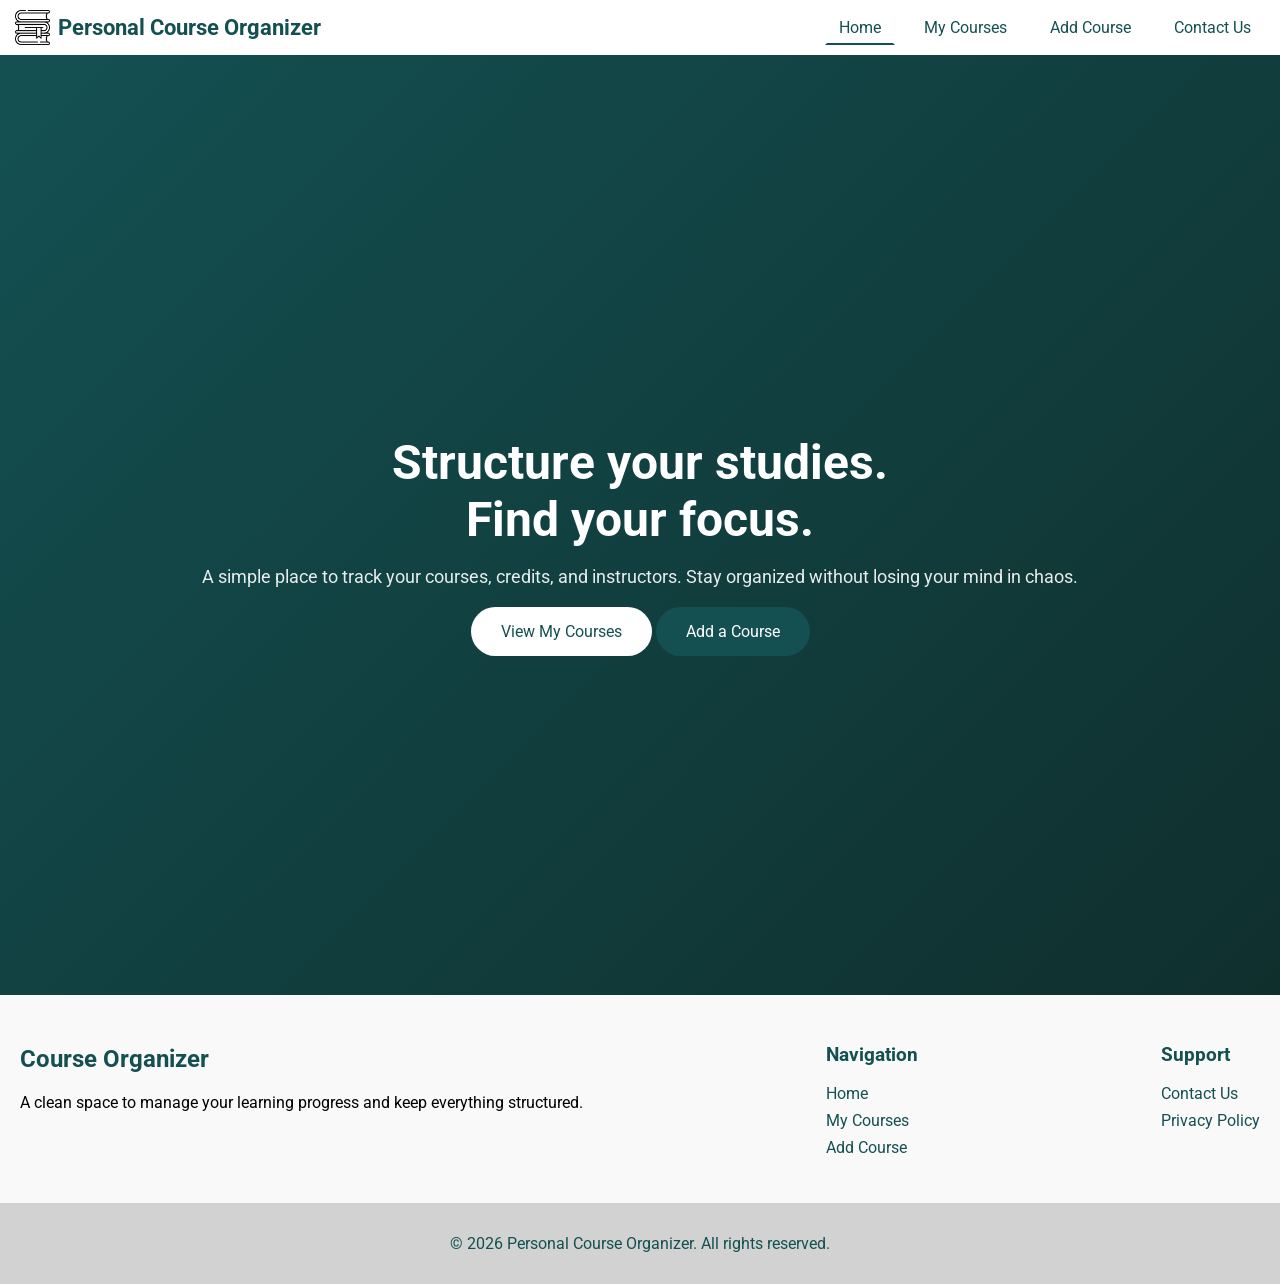
<file: index.html>
<!doctype html>
<html lang="en">
  <head>
    <meta charset="UTF-8" />
    <meta name="viewport" content="width=device-width, initial-scale=1.0" />
    <title>Home | Personal Course Organizer</title>

    <link rel="stylesheet" href="style.css" />

    <link rel="preconnect" href="https://fonts.googleapis.com" />
    <link rel="preconnect" href="https://fonts.gstatic.com" crossorigin />
    <link
      href="https://fonts.googleapis.com/css2?family=Roboto&display=swap"
      rel="stylesheet"
    />
    <link
      href="https://fonts.googleapis.com/css2?family=Playfair+Display&display=swap"
      rel="stylesheet"
    />
  </head>

  <body>

    <!-- Header -->
    <header class="header">
      <div class="left">
        <img src="images/books.png" class="h-img" alt="Books icon" />
        <h1 class="h-h1">Personal Course Organizer</h1>
      </div>

      <nav>
        <ul class="webs">
          <li><a href="index.html" class="active">Home</a></li>
          <li><a href="mycourse.html">My Courses</a></li>
          <li><a href="addcourse.html">Add Course</a></li>
          <li><a href="contactus.html">Contact Us</a></li>
        </ul>
      </nav>
    </header>

    <!-- Main -->
    <main>

      <!-- Hero Section -->
      <section class="hero">

        <div class="hero-content">

          <h1>Structure your studies.<br />Find your focus.</h1>

          <p>
            A simple place to track your courses, credits, and instructors.
            Stay organized without losing your mind in chaos.
          </p>

          <a href="mycourse.html" class="btn">View My Courses</a>
          <a href="addcourse.html" class="btn1">Add a Course</a>

        </div>

      </section>

    </main>

    <!-- Footer -->
    <footer class="footer-info">

      <div class="footer-brand">
        <h2>Course Organizer</h2>
        <p>
          A clean space to manage your learning progress and keep everything structured.
        </p>
      </div>

      <div class="footer-links">
        <h3>Navigation</h3>
        <ul>
          <li><a href="index.html">Home</a></li>
          <li><a href="mycourse.html">My Courses</a></li>
          <li><a href="addcourse.html">Add Course</a></li>
        </ul>
      </div>

      <div class="footer-links">
        <h3>Support</h3>
        <ul>
          <li><a href="contactus.html">Contact Us</a></li>
          <li><a href="#">Privacy Policy</a></li>
        </ul>
      </div>

    </footer>

    <footer class="footer">
      <p class="footer-words">
        &copy; 2026 Personal Course Organizer. All rights reserved.
      </p>
    </footer>

  </body>
</html>
</file>
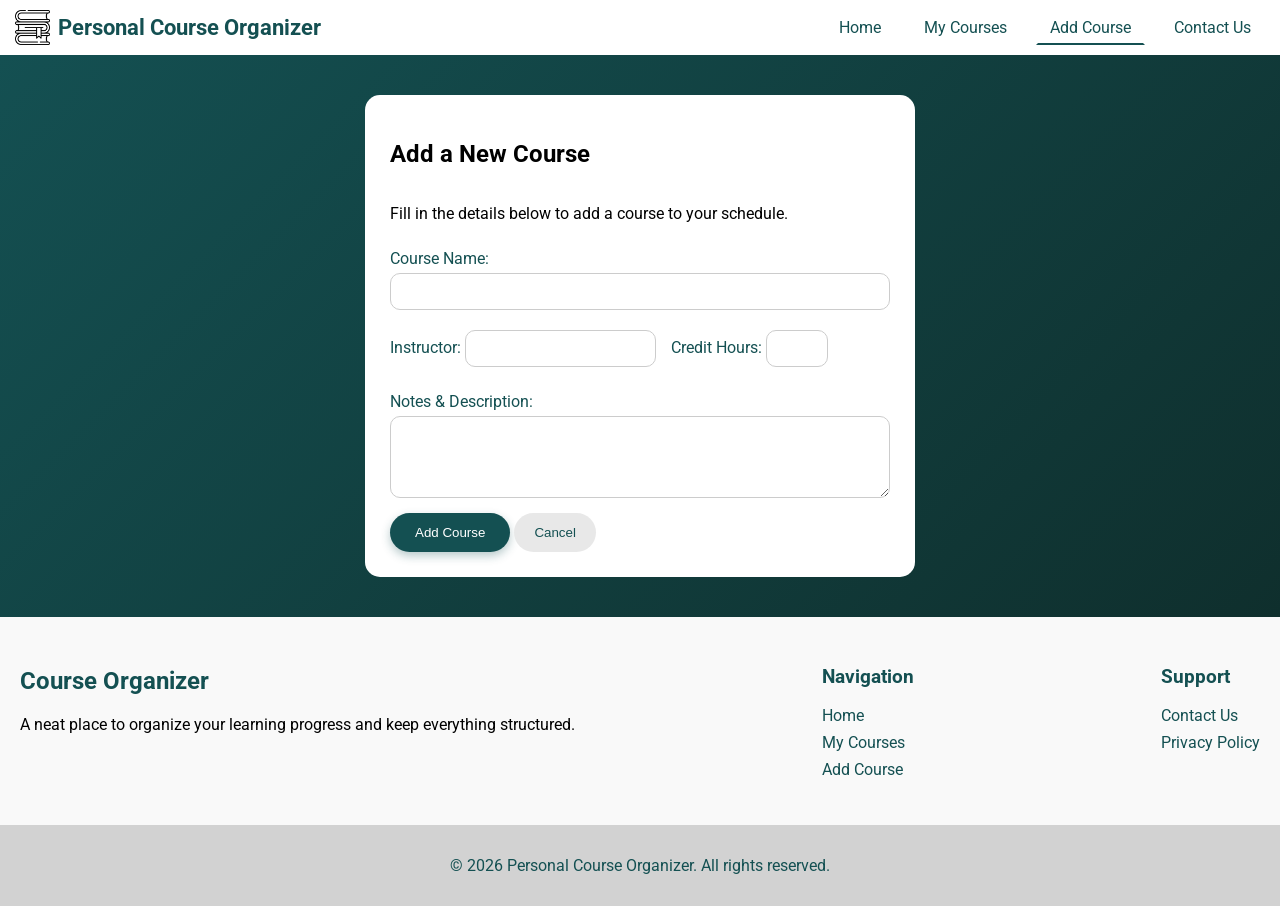
<file: addcourse.html>
<!doctype html>
<html lang="en">
  <head>
    <meta charset="UTF-8" />
    <meta name="viewport" content="width=device-width, initial-scale=1.0" />
    <title>Add Course | Personal Course Organizer</title>

    <link rel="stylesheet" href="style.css" />

    <link rel="preconnect" href="https://fonts.googleapis.com" />
    <link rel="preconnect" href="https://fonts.gstatic.com" crossorigin />
    <link
      href="https://fonts.googleapis.com/css2?family=Roboto&display=swap"
      rel="stylesheet"
    />
    <link
      href="https://fonts.googleapis.com/css2?family=Playfair+Display&display=swap"
      rel="stylesheet"
    />
  </head>

  <body>

    <!-- Header -->
    <header class="header">
      <div class="left">
        <img src="images/books.png" class="h-img" alt="Books icon" />
        <h1 class="h-h1">Personal Course Organizer</h1>
      </div>

      <nav>
        <ul class="webs">
          <li><a href="index.html">Home</a></li>
          <li><a href="mycourse.html">My Courses</a></li>
          <li><a href="addcourse.html" class="active">Add Course</a></li>
          <li><a href="contactus.html">Contact Us</a></li>
        </ul>
      </nav>
    </header>

    <!-- Main -->
    <main>

      <section class="add-course">

        <div class="form-card">

          <form class="course-form" action="#" method="post">

            <h2>Add a New Course</h2>
            <p>Fill in the details below to add a course to your schedule.</p>

            <label for="course-name">Course Name:</label>
            <input type="text" id="course-name" required />

            <div class="instructor-credit">

              <div>
                <label for="instructor">Instructor:</label>
                <input type="text" id="instructor" required />
              </div>

              <div>
                <label for="credit-hours">Credit Hours:</label>
                <input type="number" min="1" max="10" id="credit-hours" required />
              </div>

            </div>

            <label for="notes-description">Notes & Description:</label>
            <textarea id="notes-description" rows="4"></textarea>

            <div class="buttons">
              <button class="btn2" type="submit">Add Course</button>

              <button
                class="btn3"
                type="button"
                onclick="location.href='mycourses.html'"
              >
                Cancel
              </button>
            </div>

          </form>

        </div>

      </section>

    </main>

    <!-- Footer -->
    <footer class="footer-info">

      <div class="footer-brand">
        <h2>Course Organizer</h2>
        <p>
          A neat place to organize your learning progress and keep everything structured.
        </p>
      </div>

      <div class="footer-links">
        <h3>Navigation</h3>
        <ul>
          <li><a href="index.html">Home</a></li>
          <li><a href="mycourse.html">My Courses</a></li>
          <li><a href="addcourse.html">Add Course</a></li>
        </ul>
      </div>

      <div class="footer-links">
        <h3>Support</h3>
        <ul>
          <li><a href="contactus.html">Contact Us</a></li>
          <li><a href="#">Privacy Policy</a></li>
        </ul>
      </div>

    </footer>

    <footer class="footer">
      <p class="footer-words">
        &copy; 2026 Personal Course Organizer. All rights reserved.
      </p>
    </footer>

  </body>
</html>
</file>
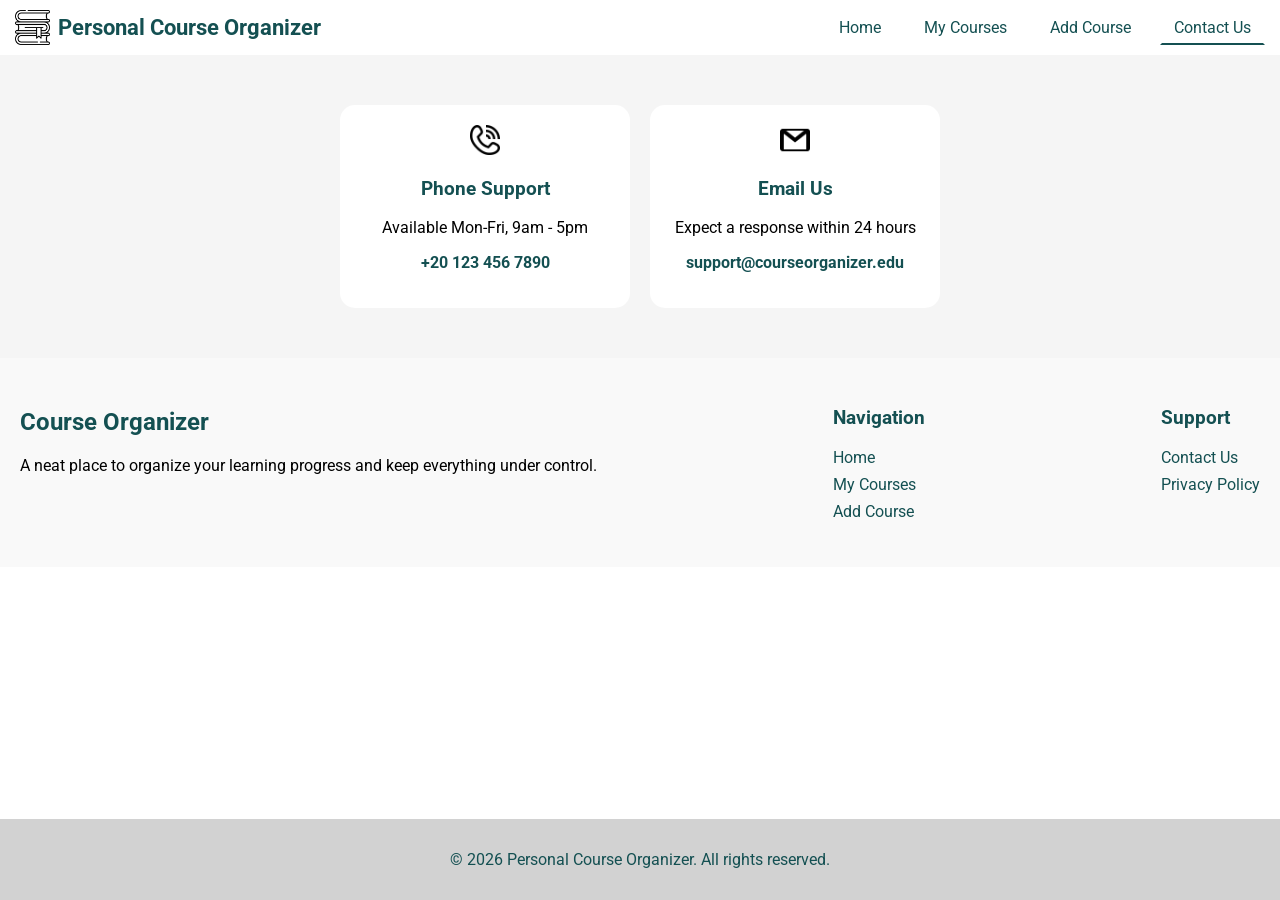
<file: contactus.html>
<!doctype html>
<html lang="en">
  <head>
    <meta charset="UTF-8" />
    <meta name="viewport" content="width=device-width, initial-scale=1.0" />
    <title>Contact Us | Personal Course Organizer</title>

    <link rel="stylesheet" href="style.css" />

    <link rel="preconnect" href="https://fonts.googleapis.com" />
    <link rel="preconnect" href="https://fonts.gstatic.com" crossorigin />
    <link
      href="https://fonts.googleapis.com/css2?family=Roboto&display=swap"
      rel="stylesheet"
    />
    <link
      href="https://fonts.googleapis.com/css2?family=Playfair+Display&display=swap"
      rel="stylesheet"
    />
  </head>

  <body>

    <!-- Header -->
    <header class="header">
      <div class="left">
        <img src="images/books.png" class="h-img" alt="Books icon" />
        <h1 class="h-h1">Personal Course Organizer</h1>
      </div>

      <nav>
        <ul class="webs">
          <li><a href="index.html">Home</a></li>
          <li><a href="mycourse.html">My Courses</a></li>
          <li><a href="addcourse.html">Add Course</a></li>
          <li><a href="contactus.html" class="active">Contact Us</a></li>
        </ul>
      </nav>
    </header>

    <!-- Main -->
    <main>

      <section class="support">

        <div class="support-card">
          <img src="images/telephone.png" class="phone" alt="Phone icon" />
          <h3>Phone Support</h3>
          <p>Available Mon-Fri, 9am - 5pm</p>
          <p class="info">+20 123 456 7890</p>
        </div>

        <div class="support-card">
          <img src="images/gmail.png" class="phone" alt="Email icon" />
          <h3>Email Us</h3>
          <p>Expect a response within 24 hours</p>
          <p class="info">support@courseorganizer.edu</p>
        </div>

      </section>

    </main>

    <!-- Footer -->
    <footer class="footer-info">

      <div class="footer-brand">
        <h2>Course Organizer</h2>
        <p>
          A neat place to organize your learning progress and keep everything under control.
        </p>
      </div>

      <div class="footer-links">
        <h3>Navigation</h3>
        <ul>
          <li><a href="index.html">Home</a></li>
          <li><a href="mycourse.html">My Courses</a></li>
          <li><a href="addcourse.html">Add Course</a></li>
        </ul>
      </div>

      <div class="footer-links">
        <h3>Support</h3>
        <ul>
          <li><a href="contactus.html">Contact Us</a></li>
          <li><a href="#">Privacy Policy</a></li>
        </ul>
      </div>

    </footer>

    <footer class="footer">
      <p class="footer-words">
        &copy; 2026 Personal Course Organizer. All rights reserved.
      </p>
    </footer>

  </body>
</html>
</file>
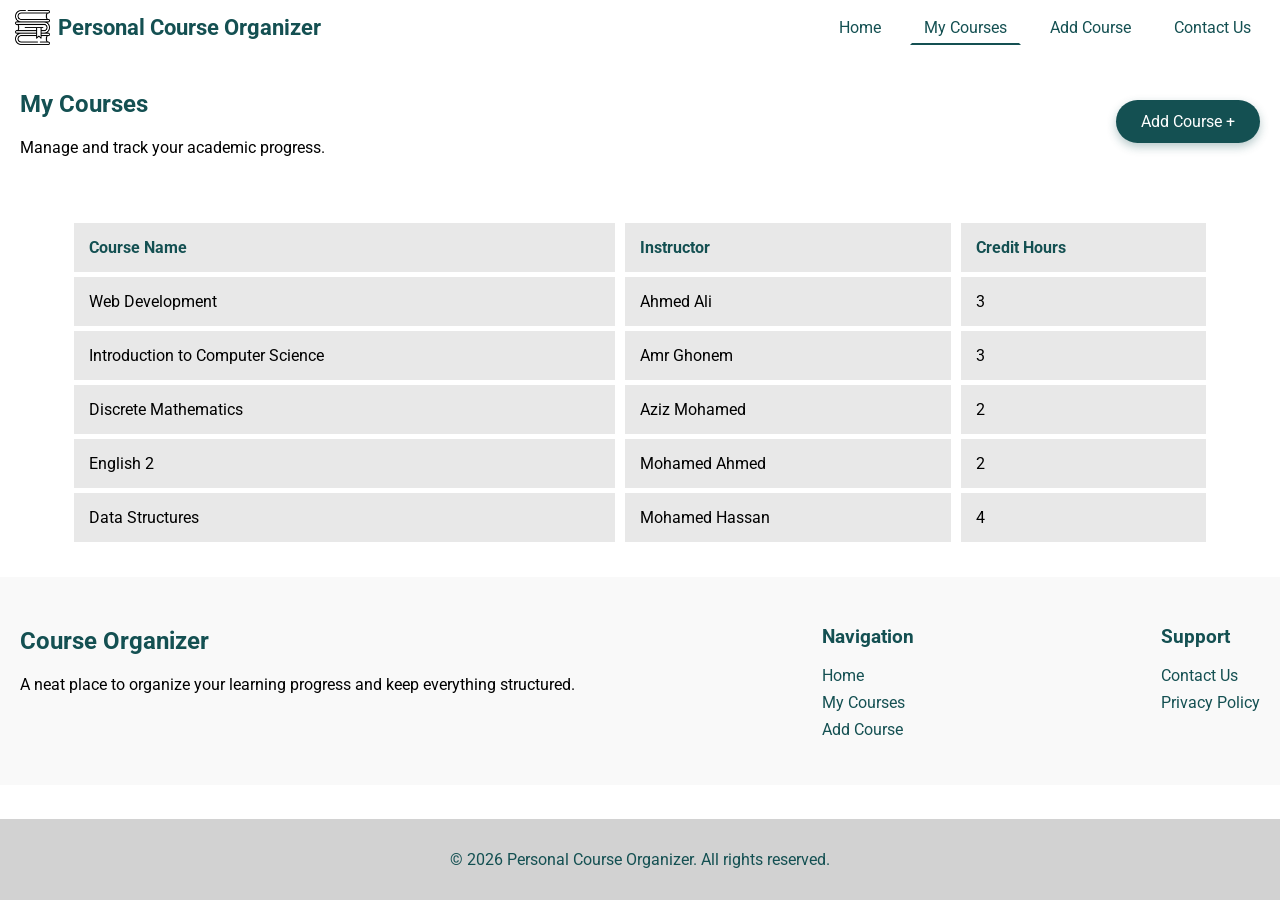
<file: mycourse.html>
<!doctype html>
<html lang="en">
  <head>
    <meta charset="UTF-8" />
    <meta name="viewport" content="width=device-width, initial-scale=1.0" />
    <title>My Courses | Personal Course Organizer</title>

    <link rel="stylesheet" href="style.css" />

    <link rel="preconnect" href="https://fonts.googleapis.com" />
    <link rel="preconnect" href="https://fonts.gstatic.com" crossorigin />

    <link
      href="https://fonts.googleapis.com/css2?family=Roboto&display=swap"
      rel="stylesheet"
    />
    <link
      href="https://fonts.googleapis.com/css2?family=Playfair+Display&display=swap"
      rel="stylesheet"
    />
  </head>

  <body>

    <!-- Header -->
    <header class="header">
      <div class="left">
        <img src="images/books.png" class="h-img" alt="Books icon" />
        <h1 class="h-h1">Personal Course Organizer</h1>
      </div>

      <nav>
        <ul class="webs">
          <li><a href="index.html">Home</a></li>
          <li><a href="mycourse.html" class="active">My Courses</a></li>
          <li><a href="addcourse.html">Add Course</a></li>
          <li><a href="contactus.html">Contact Us</a></li>
        </ul>
      </nav>
    </header>

    <!-- Main -->
    <main>

      <!-- Page Title -->
      <section class="main">

        <div>
          <h2>My Courses</h2>
          <p>Manage and track your academic progress.</p>
        </div>

        <div>
          <a href="addcourse.html" class="btn2">Add Course +</a>
        </div>

      </section>

      <!-- Table -->
      <section class="table">

        <table>

          <thead>
            <tr>
              <th>Course Name</th>
              <th>Instructor</th>
              <th>Credit Hours</th>
            </tr>
          </thead>

          <tbody>
            <tr>
              <td>Web Development</td>
              <td>Ahmed Ali</td>
              <td>3</td>
            </tr>

            <tr>
              <td>Introduction to Computer Science</td>
              <td>Amr Ghonem</td>
              <td>3</td>
            </tr>

            <tr>
              <td>Discrete Mathematics</td>
              <td>Aziz Mohamed</td>
              <td>2</td>
            </tr>

            <tr>
              <td>English 2</td>
              <td>Mohamed Ahmed</td>
              <td>2</td>
            </tr>

            <tr>
              <td>Data Structures</td>
              <td>Mohamed Hassan</td>
              <td>4</td>
            </tr>
          </tbody>

        </table>

      </section>

    </main>

    <!-- Footer -->
    <footer class="footer-info">

      <div class="footer-brand">
        <h2>Course Organizer</h2>
        <p>
          A neat place to organize your learning progress and keep everything structured.
        </p>
      </div>

      <div class="footer-links">
        <h3>Navigation</h3>
        <ul>
          <li><a href="index.html">Home</a></li>
          <li><a href="mycourse.html">My Courses</a></li>
          <li><a href="addcourse.html">Add Course</a></li>
        </ul>
      </div>

      <div class="footer-links">
        <h3>Support</h3>
        <ul>
          <li><a href="contactus.html">Contact Us</a></li>
          <li><a href="#">Privacy Policy</a></li>
        </ul>
      </div>

    </footer>

    <footer class="footer">
      <p class="footer-words">
        &copy; 2026 Personal Course Organizer. All rights reserved.
      </p>
    </footer>

  </body>
</html>
</file>
<file: style.css>
body {
  margin: 0;
  padding: 0;
  font-family: "Roboto", sans-serif;
  min-height: 100vh;
  display: flex;
  flex-direction: column;
}

/* HEADER */
.header {
  display: flex;
  justify-content: space-between;
  align-items: center;
  position: sticky;
  top: 0;
  background-color: rgba(255, 255, 255, 0.8);
  backdrop-filter: blur(6px);
  z-index: 1000;
  padding: 10px 15px;
}

.left {
  display: flex;
  align-items: center;
  gap: 8px;
}

.h-img {
  width: 35px;
}

.h-h1 {
  font-size: 22px;
  color: #145052;
  margin: 0;
}

.webs {
  display: flex;
  list-style: none;
  gap: 15px;
  margin: 0;
  padding: 0;
}

.webs a {
  text-decoration: none;
  color: #145052;
  padding: 6px 12px;
  border-radius: 20px;
  transition: 0.3s;
  border: 2px solid transparent;
}

.webs a:hover {
  background-color: antiquewhite;
  border-color: #145052;
}

.webs a.active {
  border-bottom: 2px solid #145052;
  border-radius: 0;
}

/* HERO */
.hero {
  min-height: 100vh;
  background: linear-gradient(135deg, #145052, #0f2f2d);
  display: flex;
  align-items: center;
  justify-content: center;
  text-align: center;
  color: white;
  padding: 20px;
}

.hero h1 {
  font-size: 48px;
  margin-bottom: 15px;
}

.hero p {
  font-size: 18px;
  opacity: 0.9;
  margin-bottom: 20px;
}

/* BUTTONS */
.btn,
.btn1,
.btn2,
.btn3 {
  display: inline-block;
  text-decoration: none;
  border-radius: 25px;
  cursor: pointer;
  transition: 0.3s;
  border: none;
}

/* primary */
.btn {
  padding: 15px 30px;
  background: white;
  color: #145052;
}

.btn:hover {
  background: #d9d9d9;
}

/* secondary */
.btn1 {
  padding: 15px 30px;
  background: #145052;
  color: white;
}

.btn1:hover {
  background: #207e81;
}

/* small button */
.btn2 {
  padding: 12px 25px;
  background: #145052;
  color: white;
  box-shadow: 0 4px 10px rgba(20, 80, 82, 0.3);
}

.btn2:hover {
  background: #207e81;
}

/* cancel */
.btn3 {
  padding: 12px 20px;
  background: #e8e8e8;
  color: #145052;
}

.btn3:hover {
  background: #cfd3d6;
}

/* MAIN TOP SECTION */
.main {
  display: flex;
  justify-content: space-between;
  align-items: center;
  padding: 15px 20px;
  flex-wrap: wrap;
  gap: 10px;
}

.main h2 {
  color: #145052;
}

.table {
  overflow-x: auto;
}

table {
  width: 90%;
  margin: 30px auto;
  border-collapse: separate;
  border-spacing: 10px 5px;
}

th, td {
  padding: 15px;
  text-align: left;
  background: #e8e8e8;
}

thead {
  color: #145052;
  font-weight: bold;
}

tbody tr {
  background: #e8e8e8;
}

.add-course {
  display: flex;
  justify-content: center;
  padding: 40px 20px;
  background: linear-gradient(135deg, #145052, #0f2f2d);
}

.form-card {
  background: white;
  width: 100%;
  max-width: 500px;
  padding: 25px;
  border-radius: 15px;
}

.course-form {
  display: flex;
  flex-direction: column;
}

.course-form label {
  margin-top: 10px;
  color: #145052;
}

.course-form input,
.course-form textarea {
  padding: 10px;
  border: 1px solid #ccc;
  border-radius: 10px;
  margin-top: 5px;
  margin-bottom: 15px;
  outline: none;
}

.course-form input:focus,
.course-form textarea:focus {
  border-color: #145052;
}

.instructor-credit {
  display: flex;
  gap: 15px;
  flex-wrap: wrap;
}

.support {
  display: flex;
  justify-content: center;
  gap: 20px;
  flex-wrap: wrap;
  padding: 50px 20px;
  background: #f5f5f5;
}

.support-card {
  background: white;
  width: 250px;
  padding: 20px;
  border-radius: 15px;
  text-align: center;
  transition: 0.3s;
}

.support-card:hover {
  transform: translateY(-5px);
}

.support-card h3 {
  color: #145052;
}

.support-card .info {
  font-weight: bold;
  color: #145052;
}

.phone {
 width: 80%;
 max-width: 30px;
}

.footer-info {
  display: flex;
  justify-content: space-between;
  gap: 30px;
  flex-wrap: wrap;
  padding: 30px 20px;
  background: #f9f9f9;
}

.footer-info h2,
.footer-info h3 {
  color: #145052;
}

.footer-links ul {
  list-style: none;
  padding: 0;
}

.footer-links a {
  text-decoration: none;
  color: #145052;
  display: block;
  margin-bottom: 8px;
  transition: 0.3s;
}

.footer-links a:hover {
  transform: translateX(5px);
}

.footer {
  text-align: center;
  padding: 15px;
  background: #d2d2d2;
  color: #145052;
  margin-top: auto;
}

@media (max-width: 768px) {
  .header {
    flex-direction: column;
    gap: 10px;
  }

  .webs {
    flex-wrap: wrap;
    justify-content: center;
  }

  .main {
    flex-direction: column;
    text-align: center;
  }

  .hero h1 {
    font-size: 32px;
  }

  .instructor-credit {
    flex-direction: column;
  }

  .footer-info {
    flex-direction: column;
    text-align: center;
  }

  table {
    width: 100%;
  }
}
</file>
